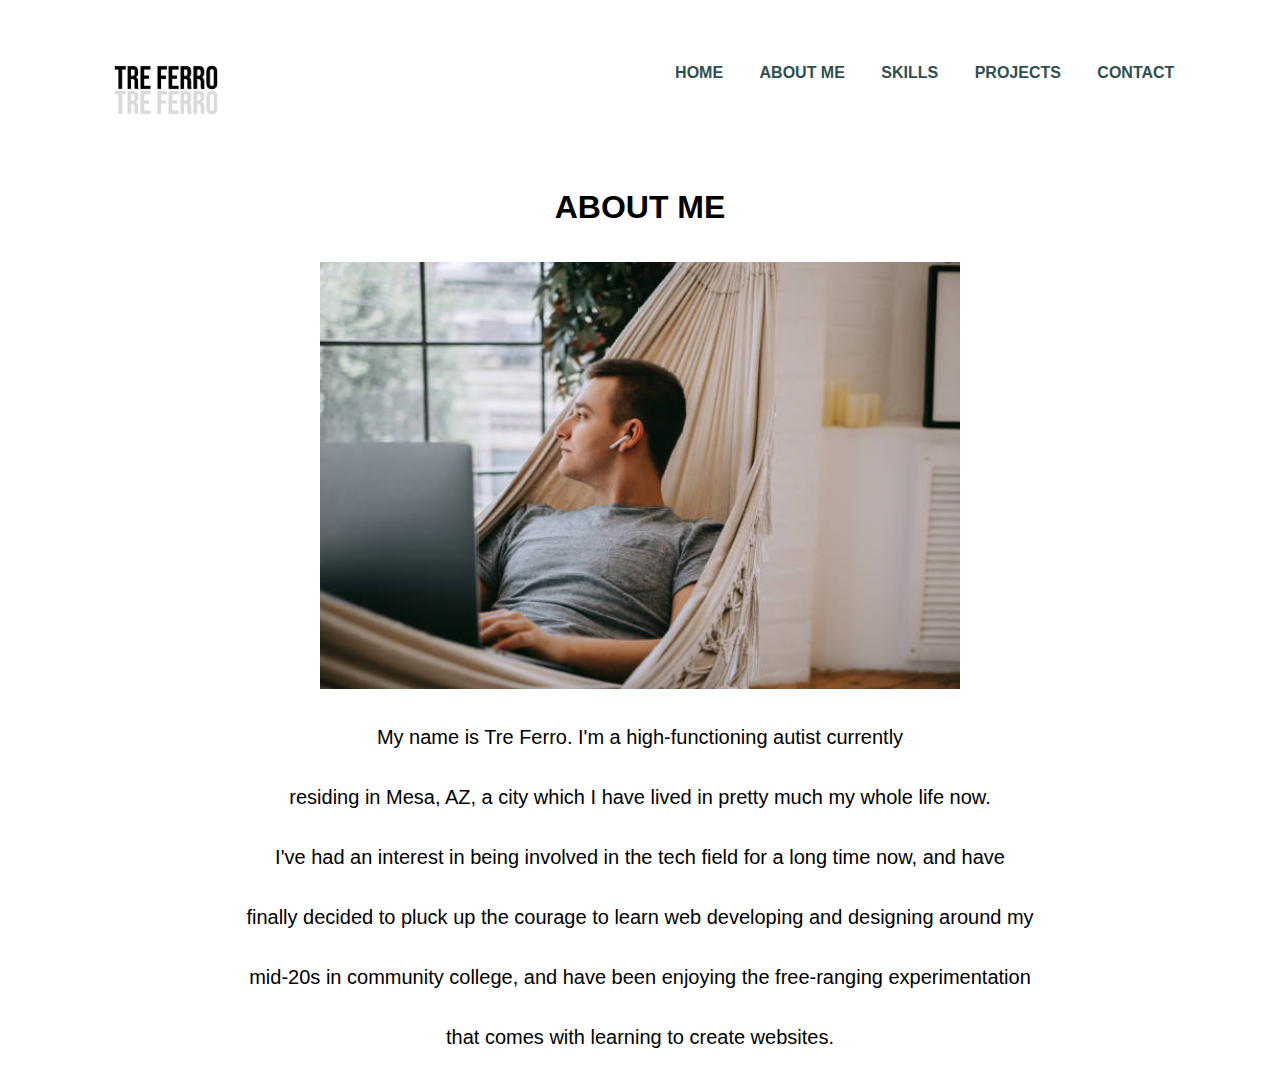
<file: about.html>
<!DOCTYPE html>
<html lang="en">
<head>
    <meta charset="UTF-8">
    <meta http-equiv="X-UA-Compatible" content="IE=edge">
    <meta name="viewport" content="width=device-width, initial-scale=1.0">
    <title>Tre Ferro - About Me</title>
    <link rel="stylesheet" href="style.css">
</head>
<body>

    <div class="main">
        <div class="navbar">
            <div id="logo"><a href="index.html"><img src="pics/logo.png" alt="My name" class="logo"></a></div>

            <ul>
                <li><a href="index.html">HOME</a></li>
                <li><a href="about.html">ABOUT ME</a></li>
                <li><a href="skills.html">SKILLS</a></li>
                <li><a href="projects.html">PROJECTS</a></li>
                <li><a href="contact.html">CONTACT</a></li>
            </ul>
        </div>

        <div class="heading">
            <h1 style="text-align:center;">ABOUT ME</h1> <br> <br>
            <img src="pics/hammock.jpg" alt="hammock guy" class="center"> <br>
            <p style="text-align:center;">My name is Tre Ferro. I'm a high-functioning autist currently <br>
            residing in Mesa, AZ, a city which I have lived in pretty much my whole life now. <br>
            I've had an interest in being involved in the tech field for a long time now, and have <br>
            finally decided to pluck up the courage to learn web developing and designing around my <br>
            mid-20s in community college, and have been enjoying the free-ranging experimentation <br>
            that comes with learning to create websites.</p>
        </div>
    <section class="about me"></section>
</file>
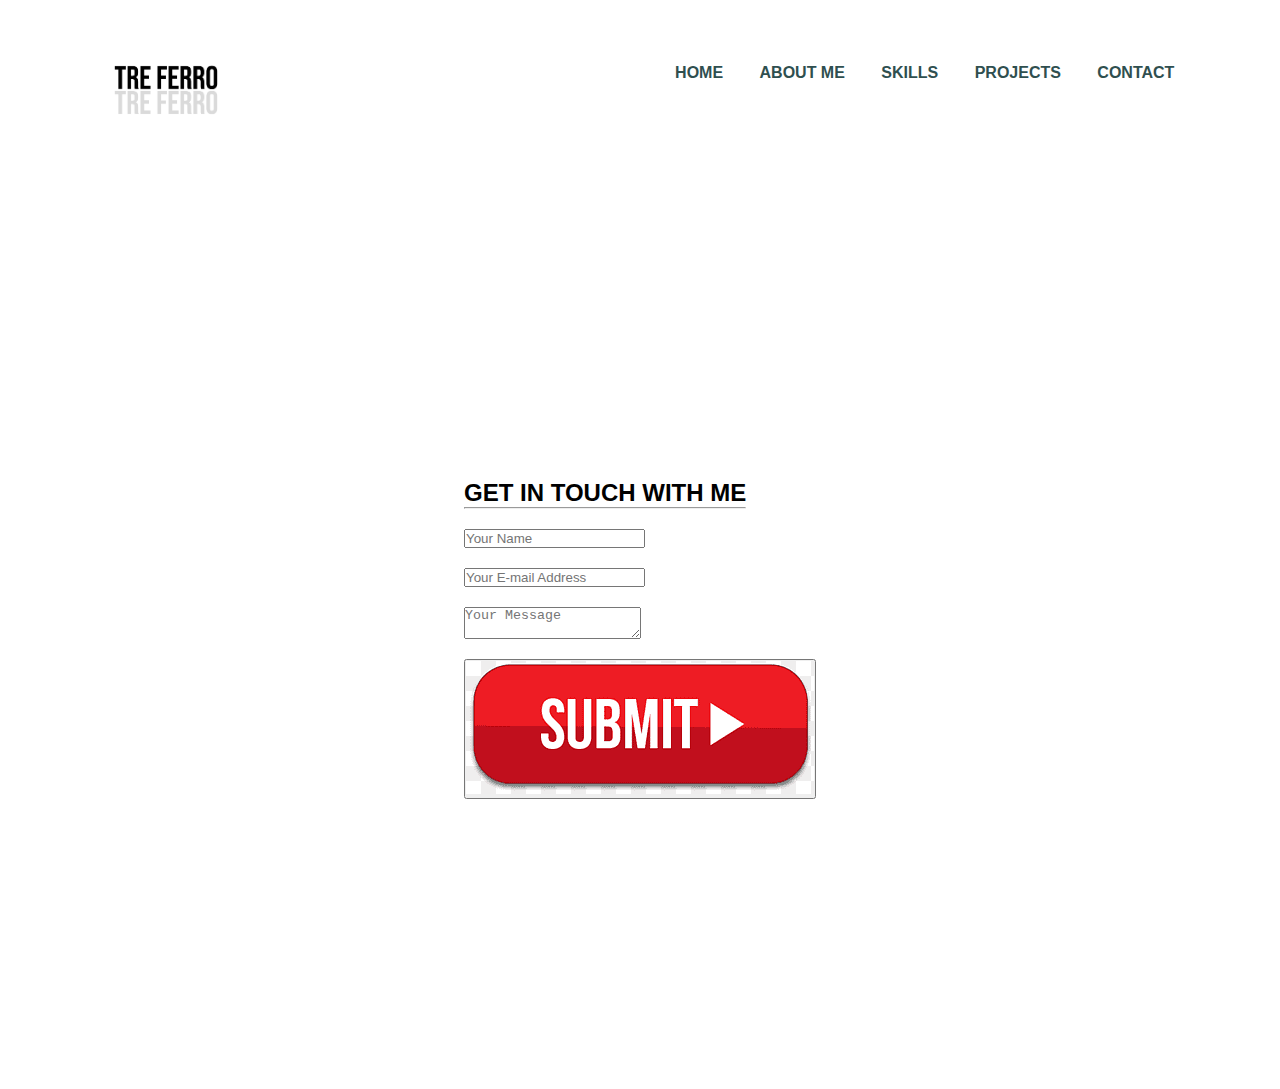
<file: contact.html>
<!DOCTYPE html>
<html lang="en">
<head>
    <meta charset="UTF-8">
    <meta http-equiv="X-UA-Compatible" content="IE=edge">
    <meta name="viewport" content="width=device-width, initial-scale=1.0">
    <title>Tre Ferro - Contact</title>
    <link rel="stylesheet" href="style.css">
</head>
<body>

    <div class="main">
        <div class="navbar">
            <div id="logo"><a href="index.html"><img src="pics/logo.png" alt="logo" class="logo"></a></div>

            <ul>
                <li><a href="index.html">HOME</a></li>
                <li><a href="about.html">ABOUT ME</a></li>
                <li><a href="skills.html">SKILLS</a></li>
                <li><a href="projects.html">PROJECTS</a></li>
                <li><a href="contact.html">CONTACT</a></li>
            </ul>
        </div>
    
    <div class="contact-container">
        <form action="" class="contact-left">
            <div class="contact-left-title">
                <h2>GET IN TOUCH WITH ME</h2>
                <hr>
            </div>
            <input type="text" name="name" placeholder="Your Name" class="contact-inputs" required>
            <input type="text" name="email" placeholder="Your E-mail Address" class="contact-inputs" required>
            <textarea name="message" placeholder="Your Message" class="contact-inputs" required></textarea>
            <button type="submit"><img src="pics/submit.png" alt="submit"></button>
        </form>
    </div>
</file>
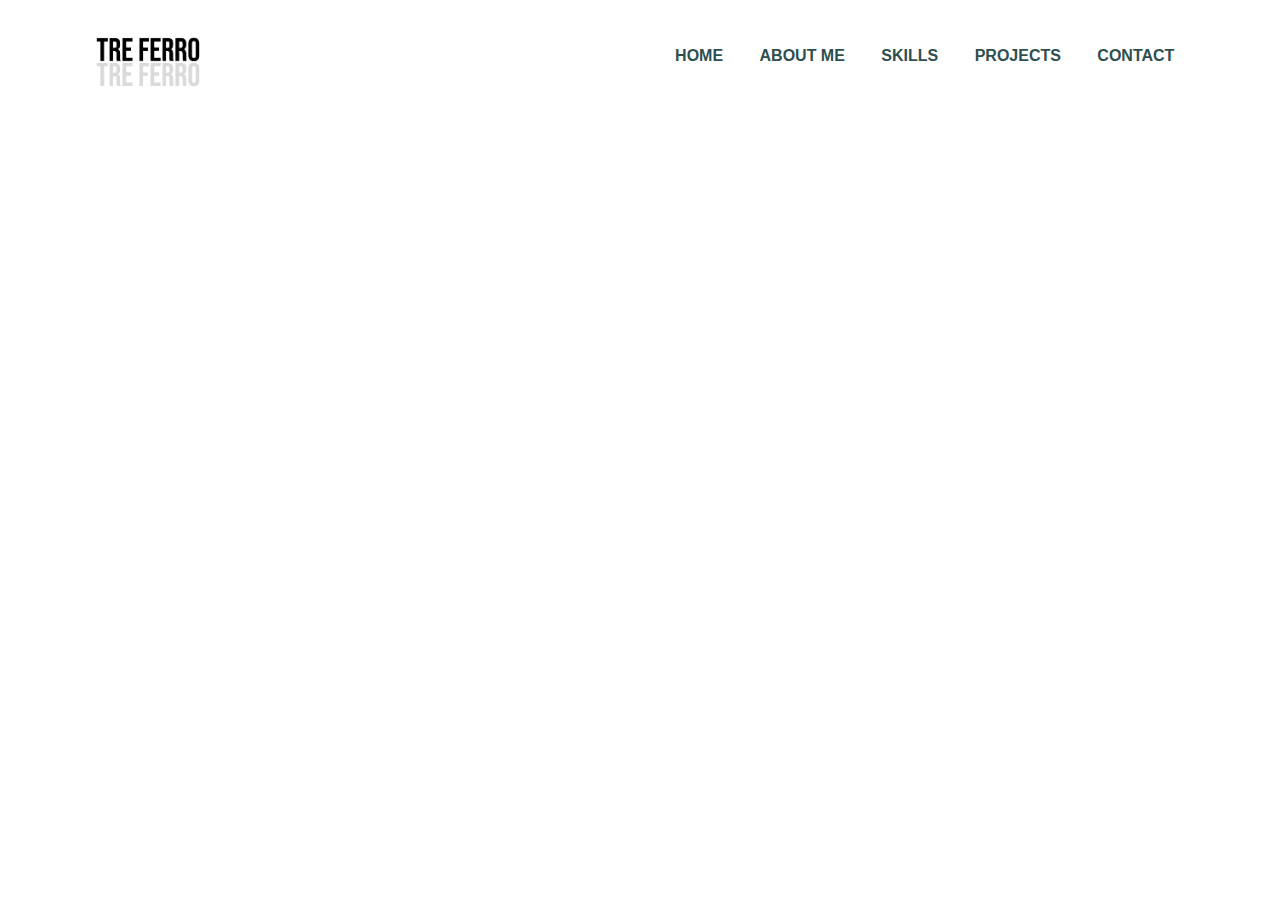
<file: projects.html>
<!DOCTYPE html>
<html lang="en">
<head>
    <meta charset="UTF-8">
    <meta http-equiv="X-UA-Compatible" content="IE=edge">
    <meta name="viewport" content="width=device-width, initial-scale=1.0">
    <title>Tre Ferro - Projects</title>
    <link rel="stylesheet" href="style.css">
</head>
<body>

    <div class="main">
        <div class="navbar">
            <img src="pics/logo.png" alt="My name" class="logo">

            <ul>
                <li><a href="index.html">HOME</a></li>
                <li><a href="about.html">ABOUT ME</a></li>
                <li><a href="skills.html">SKILLS</a></li>
                <li><a href="projects.html">PROJECTS</a></li>
                <li><a href="contact.html">CONTACT</a></li>
            </ul>
        </div>
</file>
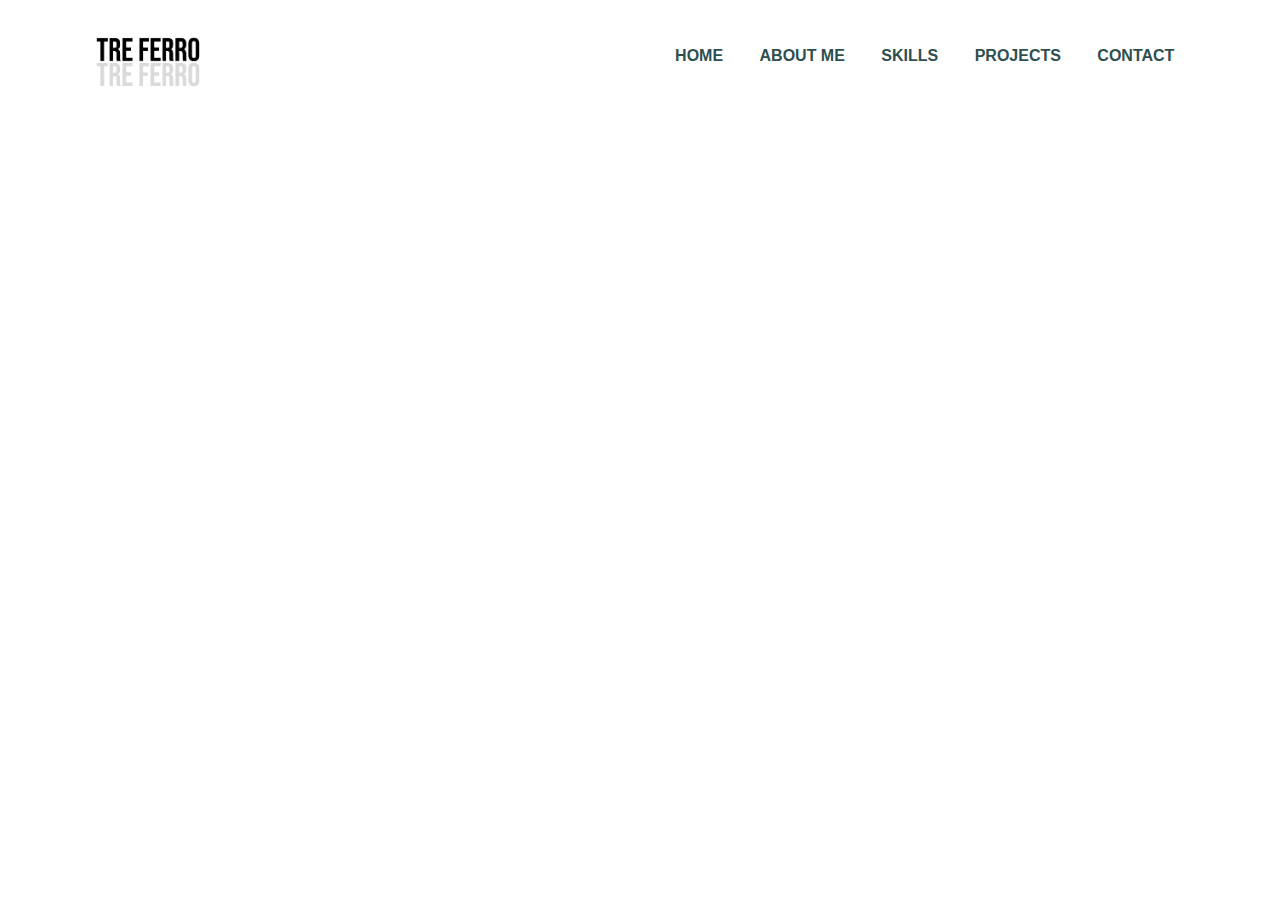
<file: skills.html>
<!DOCTYPE html>
<html lang="en">
<head>
    <meta charset="UTF-8">
    <meta http-equiv="X-UA-Compatible" content="IE=edge">
    <meta name="viewport" content="width=device-width, initial-scale=1.0">
    <title>Tre Ferro - Skills</title>
    <link rel="stylesheet" href="style.css">
</head>
<body>

    <div class="main">
        <div class="navbar">
            <img src="pics/logo.png" alt="My name" class="logo">

            <ul>
                <li><a href="index.html">HOME</a></li>
                <li><a href="about.html">ABOUT ME</a></li>
                <li><a href="skills.html">SKILLS</a></li>
                <li><a href="projects.html">PROJECTS</a></li>
                <li><a href="contact.html">CONTACT</a></li>
            </ul>
        </div>
</file>
<file: style.css>
*{
    margin: 0;
    padding: 0;
}

.main{
    width: 100%;
    background-position: center;
    background-size: cover;
    height: 100vh;
    position: relative;
    font-family: sans-serif;
}

.navbar{
    width: 86%;
    display: flex;
    margin: auto;
    padding: 15px 0;
    align-items: center;
    justify-content: space-between;
}

.navbar .logo{
    width: 160px;
    cursor: pointer;
    margin-top: -3%;
    margin-left: -2%;
}

ul{
    margin-top: -4%;
}

ul li{
    list-style: none;
    display: inline-block;
    padding: 10px 16px;
}

ul li a{
    font-size: 16px;
    font-weight: bold;
    text-decoration: none;
    color: darkslategrey;
    margin-top: -3%;
    transition: .4s ease;
}

ul li a:hover{
    color: rgb(230,104,59);

}

.info{
    margin-left: 7%;
    margin-top: 6%;
}

.info h1{
    font-size: 65px;
    color: rgb(36,32,30);
}

.info h3{
    font-size: 18px;
    letter-spacing: 1px;
    line-height: 24px;
}

.info span{
    color: rgb(230,104,59)
}

.info a{
    text-decoration: none;
    color: #fff;
    background: rgb(36,32,30);
    margin: 26px 0;
    padding: 10px 18px;
    border-radius: 10px;
    display: inline-block;
    transition: .4s ease;
}

.info a:hover{
    background: rgb(59,174,209);
}

.image{
    width: 30%;
    height: 60%;
    position: absolute;
    right: 100px;
    bottom: 0;
}

.image img{
    position: absolute;
    height: 140%;
    left: 40%;
    transform: translate(-55%);
    bottom: 0;
    transition: left 2s ease;
}

.image:hover .man{
    left: 55%;
}

.icons ion-icon{
    margin-left: 7%;
    color: #000;
    margin-right: -60px;
    font-size: 40px;
    transition: .4s ease;
}

.icons ion-icon:hover{
    color: rgb(59, 174, 209);
}

.center {
display: block;
  margin-left: auto;
  margin-right: auto;
  width: 50%;
}

.contact-container {
    height: 100vh;
    display: flex;
    align-items: center;
    justify-content: space-evenly;
}

.contact-left {
    display: flex;
    flex-direction: column;
    align-items: start;
    gap: 20px;
}

p {
    font-size: 20px;
    font-weight: 500;
    line-height: 3em;
    margin-bottom: 32px;
}
</file>
